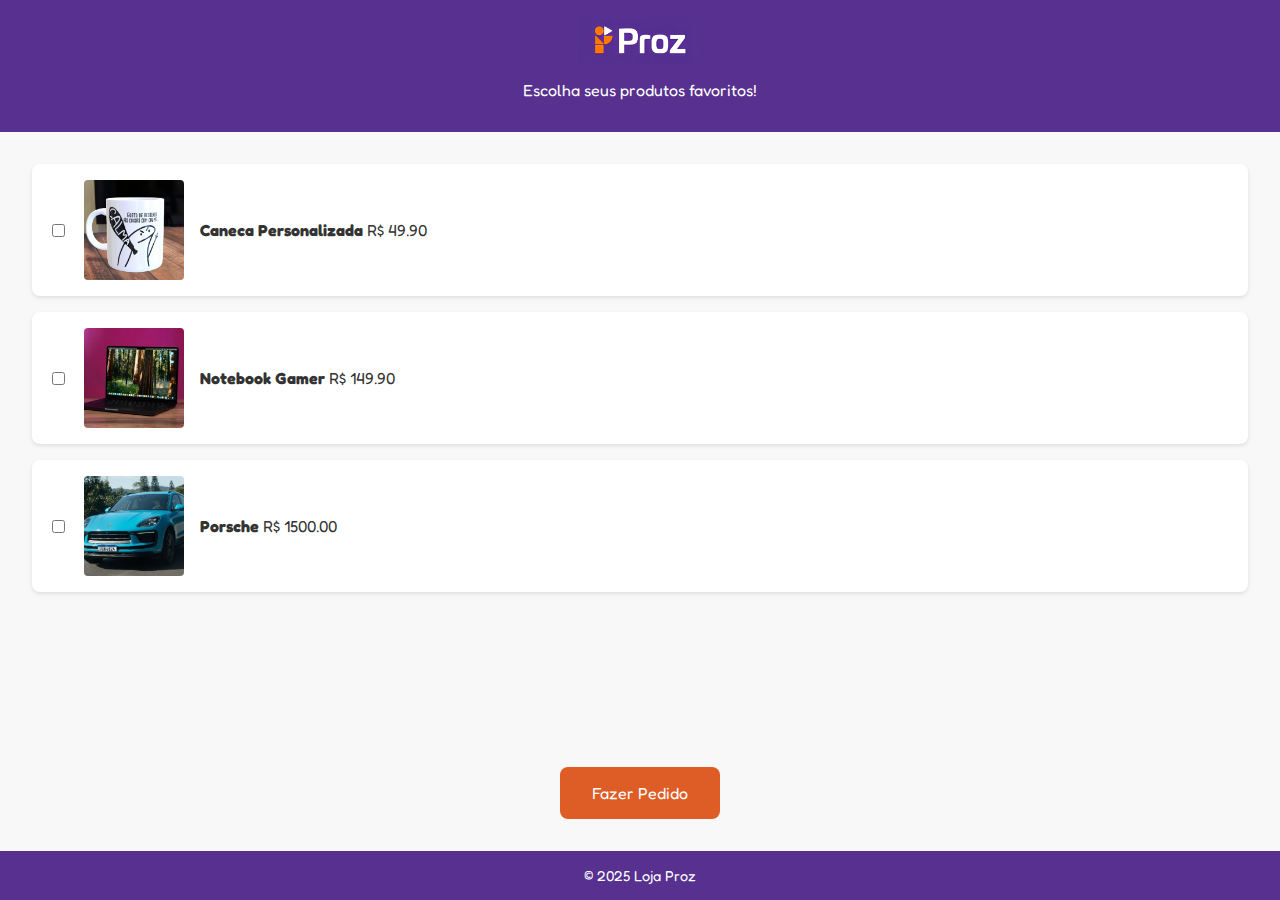
<file: pages/index.html>
<!DOCTYPE html>
<html lang="pt-br">
  <head>
    <meta charset="UTF-8" />
    <title>Loja Proz - Produtos</title>
    <link rel="stylesheet" href="../css/style.css" />
  </head>
  <body>
    <header>
      <img
        src="../assets/proz.jpg"
        alt="Logo da Loja Proz"
        title="Logo Loja Proz"
      />
      <p>Escolha seus produtos favoritos!</p>
    </header>

    <main id="produtos-container">
      <!-- Produtos renderizados via JS -->
    </main>

    <button onclick="fazerPedido()" class="fazer-pedido-btn">
      Fazer Pedido
    </button>

    <footer>
      <p>© 2025 Loja Proz</p>
    </footer>

    <script src="../js/produto.js"></script>
  </body>
</html>
</file>
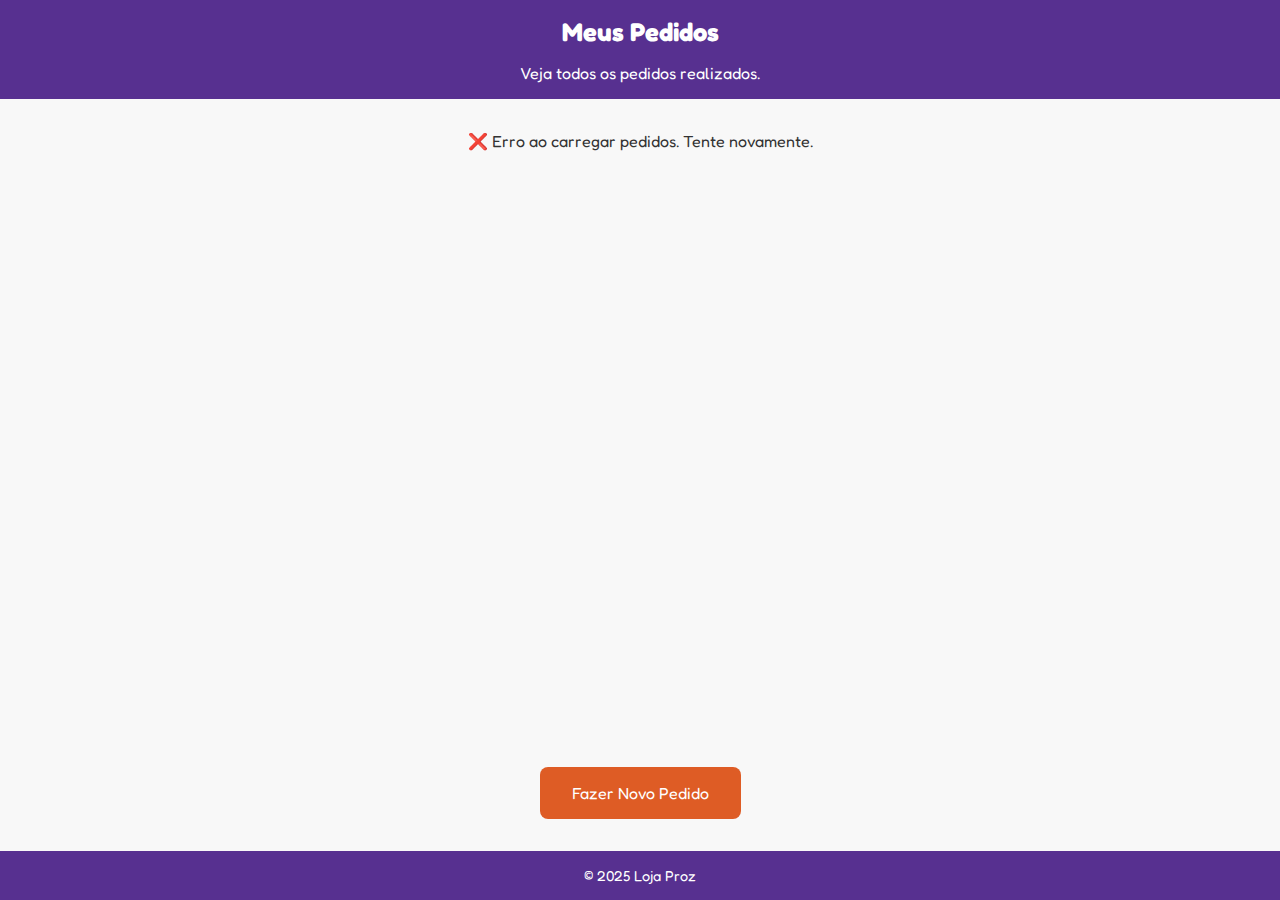
<file: pages/meus-pedidos.html>
<!DOCTYPE html>
<html lang="pt-br">
  <head>
    <meta charset="UTF-8" />
    <title>Meus Pedidos</title>
    <link rel="stylesheet" href="../css/style.css" />
    <link rel="stylesheet" href="../css/meus-pedidos.css" />
  </head>
  <body>
    <header>
      <h1>Meus Pedidos</h1>
      <p>Veja todos os pedidos realizados.</p>
    </header>

    <main id="lista-pedidos">
      <!-- Aqui será exibida a lista de pedidos -->
    </main>

    <button onclick="window.location.href='index.html'" class="novo-pedido-btn">
      Fazer Novo Pedido
    </button>

    <footer>
      <p>© 2025 Loja Proz</p>
    </footer>

    <script type="module" src="../js/meus-pedidos.js"></script>
  </body>
</html>
</file>
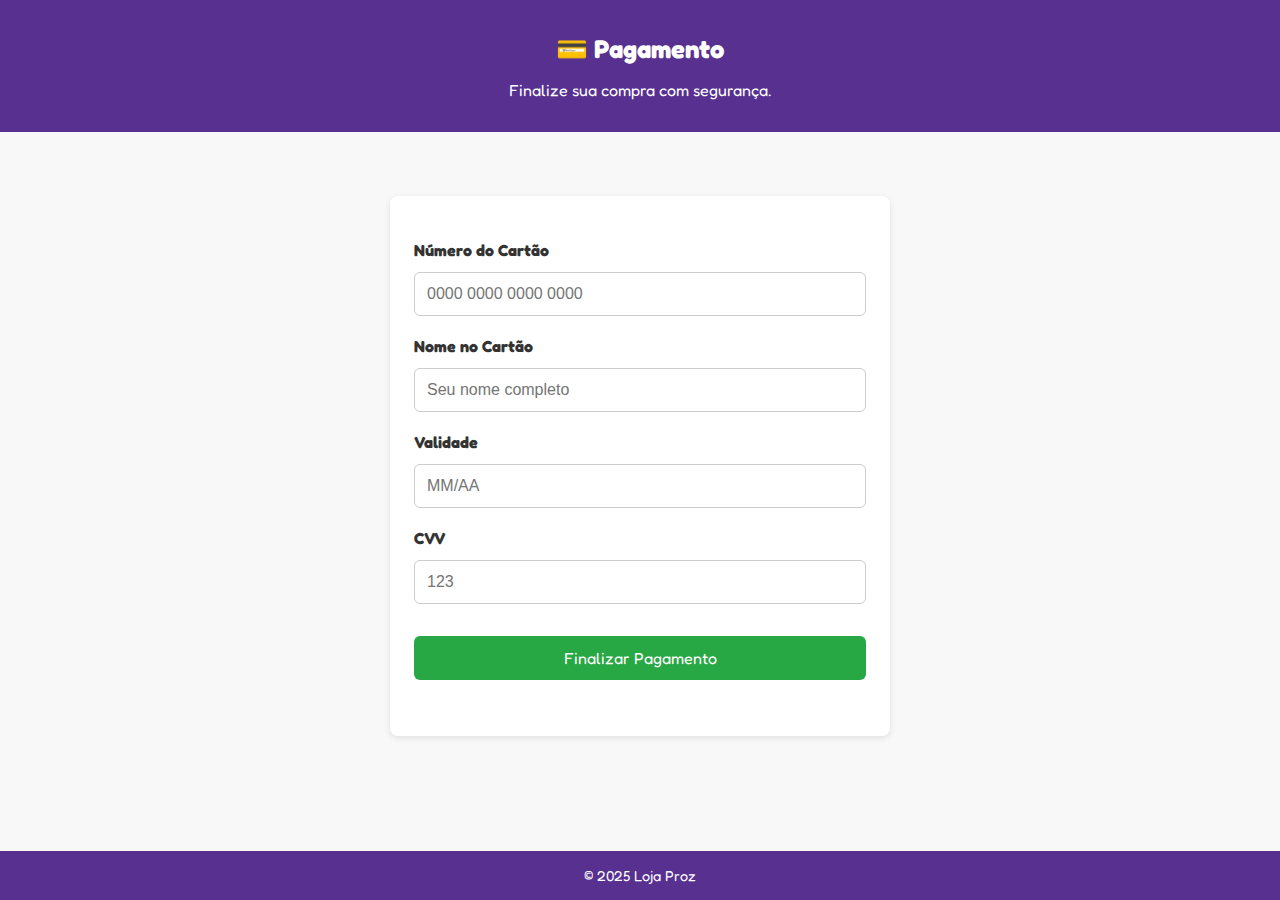
<file: pages/pagamento.html>
<!DOCTYPE html>
<html lang="pt-br">
  <head>
    <meta charset="UTF-8" />
    <title>Pagamento</title>
    <link rel="stylesheet" href="../css/style.css" />
    <link rel="stylesheet" href="../css/pagamento.css" />
  </head>
  <body>
    <header>
      <h1>💳 Pagamento</h1>
      <p>Finalize sua compra com segurança.</p>
    </header>

    <main id="pagamento-container"></main>

    <footer>
      <p>© 2025 Loja Proz</p>
    </footer>

    <!-- ✅ Script JS modularizado -->
    <script src="../js/pagamento.js"></script>
  </body>
</html>
</file>
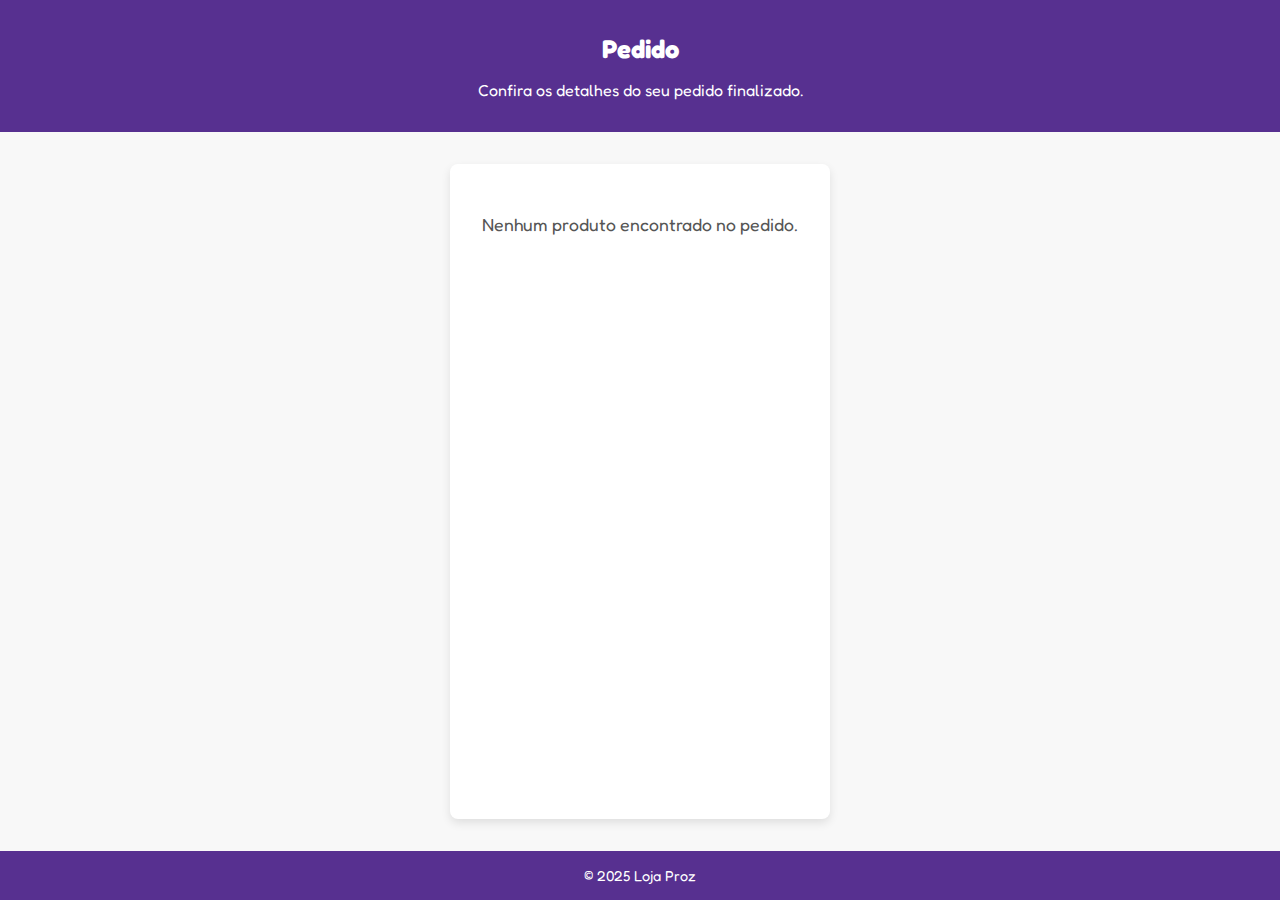
<file: pages/pedido.html>
<!DOCTYPE html>
<html lang="pt-br">
  <head>
    <meta charset="UTF-8" />
    <title>Meus Pedidos</title>
    <link rel="stylesheet" href="../css/style.css" />
    <link rel="stylesheet" href="../css/pedido.css" />
  </head>
  <body>
    <header>
      <h1>Pedido</h1>
      <p>Confira os detalhes do seu pedido finalizado.</p>
    </header>

    <main id="pedido-finalizado"></main>

    <footer>
      <p>© 2025 Loja Proz</p>
    </footer>

    <script type="module" src="../js/pedido.js"></script>
  </body>
</html>
</file>
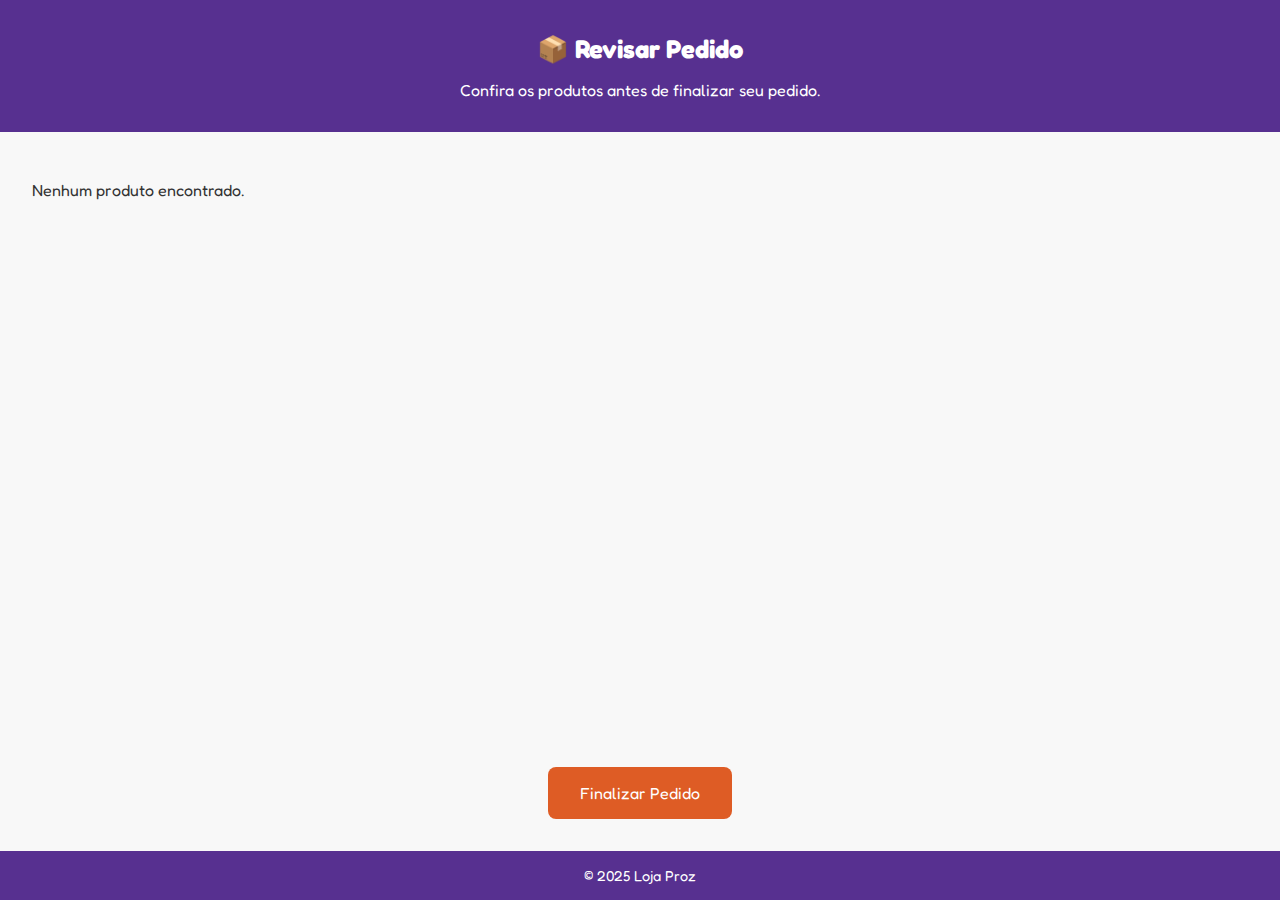
<file: pages/revisar-pedido.html>
<!DOCTYPE html>
<html lang="pt-br">
  <head>
    <meta charset="UTF-8" />
    <title>Revisar Pedido</title>
    <link rel="stylesheet" href="../css/style.css" />
  </head>
  <body>
    <header>
      <h1>📦 Revisar Pedido</h1>
      <p>Confira os produtos antes de finalizar seu pedido.</p>
    </header>

    <main id="resumo-pedido">
      <!-- Resumo gerado via JS -->
    </main>

    <button id="finalizar-pedido">Finalizar Pedido</button>

    <footer>
      <p>© 2025 Loja Proz</p>
    </footer>

    <script src="../js/revisar-pedido.js"></script>
  </body>
</html>
</file>
<file: css/meus-pedidos.css>
@import url('https://fonts.googleapis.com/css2?family=Fredoka&display=swap');

body, h1, h2, h3, h4, h5, h6, p, button, div, span, a {
  font-family: 'Fredoka', sans-serif;
  margin: 0;
  padding: 0;
  box-sizing: border-box;
}

#lista-pedidos {
  max-width: 800px;
  margin: 2rem auto; /* Centraliza a lista */
  padding: 0 1rem;
  overflow: hidden;
  text-align: center; /* Centraliza os itens da lista */
}

/* Card de Pedido */
.card-pedido {
  background-color: #fff;
  border-radius: 12px;
  padding: 1.5rem;
  margin-bottom: 1.5rem;
  box-shadow: 0 4px 12px rgba(0, 0, 0, 0.08);
  border-left: 5px solid #573090;
  transition: transform 0.3s ease, box-shadow 0.3s ease;
  opacity: 0;
  transform: translateY(10px);
  animation: fadeInUp 0.4s ease forwards;
  display: flex;
  flex-direction: column; /* Organiza os itens verticalmente */
  align-items: center; /* Centraliza os itens */
  justify-content: center; /* Garante que o conteúdo fique no centro */
  width: 100%;
  max-width: 600px; /* Limita o tamanho máximo do card */
}

@keyframes fadeInUp {
  to {
    opacity: 1;
    transform: translateY(0);
  }
}

.card-pedido:hover {
  transform: translateY(-3px);
  box-shadow: 0 8px 18px rgba(0, 0, 0, 0.15);
}

/* Título do pedido com ícone */
.card-pedido h3 {
  margin-top: 0;
  color: #573090;
  font-size: 1.2rem;
  text-align: center; /* Centraliza o título */
}

.card-pedido h3::before {
  content: "📦 ";
  margin-right: 0.5rem;
}

/* Parágrafos do card */
.card-pedido p {
  margin: 0.3rem 0;
  color: #333;
  line-height: 1.5;
  text-align: center; /* Centraliza os parágrafos */
}

/* Estilo da lista de produtos */
.card-pedido ul {
  padding-left: 1.2rem;
  margin: 0.8rem 0 0;
  color: #444;
  list-style-type: disc;
  text-align: left; /* Alinha à esquerda os itens de lista */
  margin-left: 1rem; /* Adiciona margem esquerda para os itens da lista */
  width: 100%; /* Garante que a lista ocupe toda a largura disponível */
}

.card-pedido ul li {
  margin-bottom: 4px;
  border-bottom: 1px solid #eee;
  padding-bottom: 4px;
  font-size: 0.95rem;
}

/* Estilo do status */
.status {
  padding: 0.5rem 1rem;
  border-radius: 6px;
  font-weight: bold;
  display: inline-block;
  font-size: 1rem;
  margin: 0.5rem 0;
  text-align: center; /* Centraliza o status */
}

.status.pago {
  background-color: #d1fae5;
  color: #065f46;
}

.status.pendente {
  background-color: #fef3c7;
  color: #92400e;
}

/* Centralizar total e status */
.card-pedido .total {
  font-size: 1.2rem;
  font-weight: bold;
  color: #333;
  margin: 1rem 0;
  text-align: center; /* Centraliza o total */
}

/* Responsividade para telas pequenas */
@media (max-width: 600px) {
  .card-pedido {
    padding: 1rem;
    font-size: 0.95rem;
  }

  .card-pedido h3 {
    font-size: 1.1rem;
  }

  .card-pedido ul {
    padding-left: 1rem;
  }

  #lista-pedidos {
    padding: 0 0.5rem;
  }
}


.novo-pedido-btn {
  display: block;
  margin: 2rem auto;
  padding: 1rem 2rem;
  background: #de5c25;
  color: white;
  border: none;
  border-radius: 8px;
  cursor: pointer;
  font-size: 1rem;
  transition: background 0.3s ease;
}

.novo-pedido-btn:hover {
  background: #28a437;
}
</file>
<file: css/pagamento.css>
@import url("https://fonts.googleapis.com/css2?family=Fredoka&display=swap");

/* Corrige o estouro dos elementos com padding + border */
*,
*::before,
*::after {
  box-sizing: border-box;
}

body,
h1,
h2,
h3,
h4,
h5,
h6,
p,
button,
div,
span,
a {
  font-family: "Fredoka", sans-serif;
}

.formulario-pagamento {
  background: white;
  padding: 1.5rem;
  border-radius: 8px;
  margin-top: 2rem;
  box-shadow: 0 2px 6px rgba(0, 0, 0, 0.1);
  max-width: 500px;
  margin-left: auto;
  margin-right: auto;
}

.formulario-pagamento label {
  display: block;
  margin-top: 1.25rem;
  font-weight: bold;
}

.formulario-pagamento input {
  width: 100%;
  padding: 0.75rem;
  margin-top: 0.75rem;
  border: 1px solid #ccc;
  border-radius: 6px;
  font-size: 1rem;
}

.formulario-pagamento button {
  margin-top: 2rem;
  width: 100%;
  padding: 0.75rem;
  font-size: 1rem;
  background-color: #28a745;
  color: white;
  border: none;
  border-radius: 6px;
  cursor: pointer;
  transition: background-color 0.3s ease;
}

.formulario-pagamento button:hover {
  background-color: #218838;
}

.sucesso {
  background-color: #d4edda;
  color: #155724;
  padding: 1rem;
  border-left: 5px solid #28a745;
  border-radius: 8px;
  margin-top: 2rem;
  margin-bottom: 2rem;
  text-align: center;
  font-weight: bold;
}

@media (max-width: 600px) {
  .formulario-pagamento {
    max-width: 95%;
    padding: 1rem;
  }

  .formulario-pagamento input,
  .formulario-pagamento button {
    font-size: 1.1rem;
    padding: 0.75rem;
  }
}
</file>
<file: css/pedido.css>
/* Estilos para o Pedido Finalizado */
#pedido-finalizado {
  max-width: 800px;
  margin: 2rem auto;
  background-color: white;
  padding: 2rem;
  border-radius: 8px;
  box-shadow: 0 4px 10px rgba(0, 0, 0, 0.1);
}

/* Título do Pedido */
#pedido-finalizado h2 {
  color: #573090;
  font-size: 2rem;
  margin-bottom: 1.5rem;
}

/* Detalhes do Pedido */
#pedido-finalizado p {
  font-size: 1.1rem;
  color: #555;
  margin-bottom: 1rem;
}

/* Lista de Produtos */
#pedido-finalizado ul {
  list-style-type: none;
  padding-left: 0;
  margin-bottom: 1.5rem;
}

#pedido-finalizado ul li {
  font-size: 1rem;
  color: #333;
  padding: 0.5rem;
  border-bottom: 1px solid #eee;
}

#pedido-finalizado ul li:last-child {
  border-bottom: none;
}

/* Estilos de Status */
.status {
  padding: 0.5rem 1rem;
  border-radius: 6px;
  font-weight: bold;
  display: inline-block;
  font-size: 1.1rem;
  text-align: center;
}

.status.pago {
  background-color: #d1fae5;
  color: #065f46;
}

.status.pendente {
  background-color: #fef3c7;
  color: #92400e;
}

/* Responsividade para telas pequenas */
@media (max-width: 600px) {
  header {
    padding: 1.5rem 1rem;
  }

  header h1 {
    font-size: 2rem;
  }

  #pedido-finalizado {
    padding: 1.5rem;
    font-size: 0.95rem;
  }

  #pedido-finalizado h2 {
    font-size: 1.6rem;
  }
}
</file>
<file: css/style.css>
/* Importante: garantir que Fredoka esteja sendo carregada nos HTMLs via Google Fonts */
@import url("https://fonts.googleapis.com/css2?family=Fredoka&display=swap");

/* Reset e estrutura base */
html {
  height: 100%;
}

body {
  min-height: 100vh;
  margin: 0;
  display: flex;
  flex-direction: column;
  background-color: #f8f8f8;
  color: #333;
  font-family: "Fredoka", sans-serif;
}

/* Tipografia padrão */
body, h1, h2, h3, h4, h5, h6, p, button, div, span, a {
  font-family: "Fredoka", sans-serif;
}

/* Cabeçalho */
header {
  text-align: center;
  background-color: #573090;
  color: white;
  padding: 1rem;
  flex-shrink: 0;
}

header h1 {
  font-size: 1.6rem;
  margin-bottom: 0.5rem;
}

header img {
  max-width: 120px;
  height: auto;
  display: block;
  margin: 0 auto;
}

header p {
  font-size: 1rem;
  margin-top: 1rem;
}

/* Botão */
button,
.fazer-pedido-btn {
  display: block;
  margin: 2rem auto;
  padding: 1rem 2rem;
  background: #de5c25;
  color: white;
  border: none;
  border-radius: 8px;
  cursor: pointer;
  font-size: 1rem;
  transition: background 0.3s ease;
}

button:hover {
  background: #28a437;
}

/* Conteúdo principal */
main {
  flex-grow: 1;
  padding: 2rem;
  background-color: #f8f8f8;
}

/* Produtos */
.produto {
  background: white;
  padding: 1rem;
  margin-bottom: 1rem;
  border-radius: 8px;
  display: flex;
  flex-wrap: wrap;
  gap: 1rem;
  align-items: center;
  box-shadow: 0 2px 4px rgba(0, 0, 0, 0.1);
}

.produto img {
  width: 100px;
  height: 100px;
  object-fit: cover;
  border-radius: 4px;
}

/* Status de pagamento */
.status-pagamento {
  background-color: #fff3cd;
  border: 1px solid #ffeeba;
  color: #856404;
  padding: 1rem;
  border-radius: 8px;
  font-weight: bold;
  display: flex;
  align-items: center;
  gap: 0.5rem;
  margin-top: 1rem;
  box-shadow: 0 1px 3px rgba(0, 0, 0, 0.1);
}

/* Responsividade */
@media (max-width: 600px) {
  .produto {
    flex-direction: column;
    align-items: flex-start;
  }

  button {
    width: 100%;
    font-size: 1.1rem;
  }
}

/* Rodapé */
footer {
  text-align: center;
  background-color: #573090;
  color: white;
  padding: 1rem;
  font-size: 0.9rem;
  flex-shrink: 0;
}

footer p {
  margin: 0;
  font-size: 0.9rem;
}
</file>
